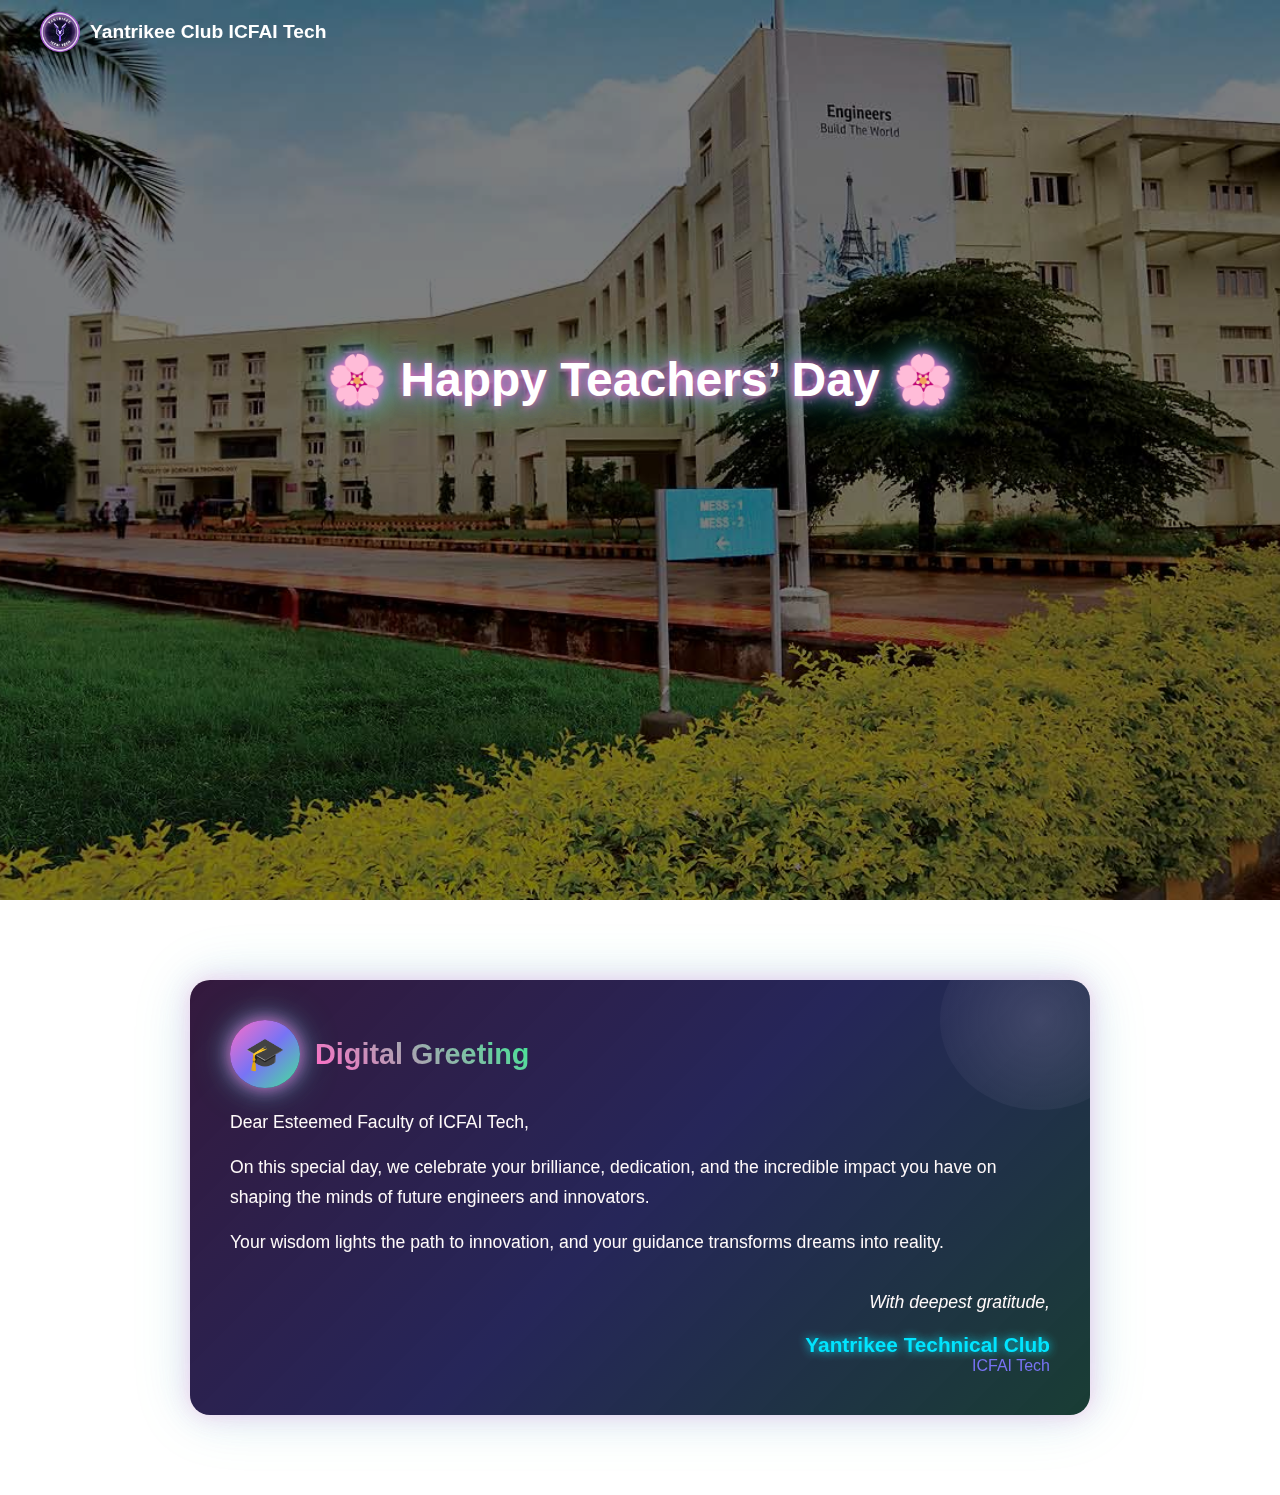
<file: index.html>
<!DOCTYPE html>
<html lang="en">
<head>
  <meta charset="UTF-8" />
  <meta name="viewport" content="width=device-width, initial-scale=1.0" />
  <title>Happy Teachers' Day</title>
  <link rel="stylesheet" href="style.css" />
</head>
<body>
  <!-- Navigation Bar -->
  <header class="navbar">
    <div class="logo">
      <img src="images/logo.png" alt="Yantrikee Logo" />
      <span>Yantrikee Club ICFAI Tech</span>
    </div>
    <!-- <nav>
      <ul>
        <li><a href="index.html" class="active">Home</a></li>
        <li><a href="form.html">Get Started</a></li>
        <li><a href="#about">About</a></li>
      </ul>
    </nav> -->
  </header>

  <!-- Hero Section -->
  <section class="hero">
    <div class="hero-content">
      <h1 class="glow-text">🌸 Happy Teachers’ Day 🌸</h1>
      <p class="fade-in delay-1">
        "Teachers light the path of knowledge and guide us towards greatness."
      </p>
      <button class="cta-button fade-in delay-2" onclick="window.location.href='quiz.html'">
        Get Started 🚀
      </button>
    </div>
  </section>

  <!-- About Section -->
    <!-- Greeting Section -->
  <section class="greeting">
    <div class="greeting-card">
      <div class="greeting-header">
        <span class="greeting-icon">🎓</span>
        <h2>Digital Greeting</h2>
      </div>
      <p>
        Dear Esteemed Faculty of ICFAI Tech,
      </p>
      <p>
        On this special day, we celebrate your brilliance, dedication,  
        and the incredible impact you have on shaping the minds of  
        future engineers and innovators.
      </p>
      <p>
        Your wisdom lights the path to innovation, and your guidance  
        transforms dreams into reality.
      </p>
      <div class="greeting-footer">
        <p><em>With deepest gratitude,</em></p>
        <h3>Yantrikee Technical Club</h3>
        <span>ICFAI Tech</span>
      </div>
    </div>
  </section>


  <!-- Floating Decorations -->
  <div class="decorations">
    <span></span><span></span><span></span><span></span><span></span>
  </div>

  <script src="script.js"></script>
</body>
</html>
</file>
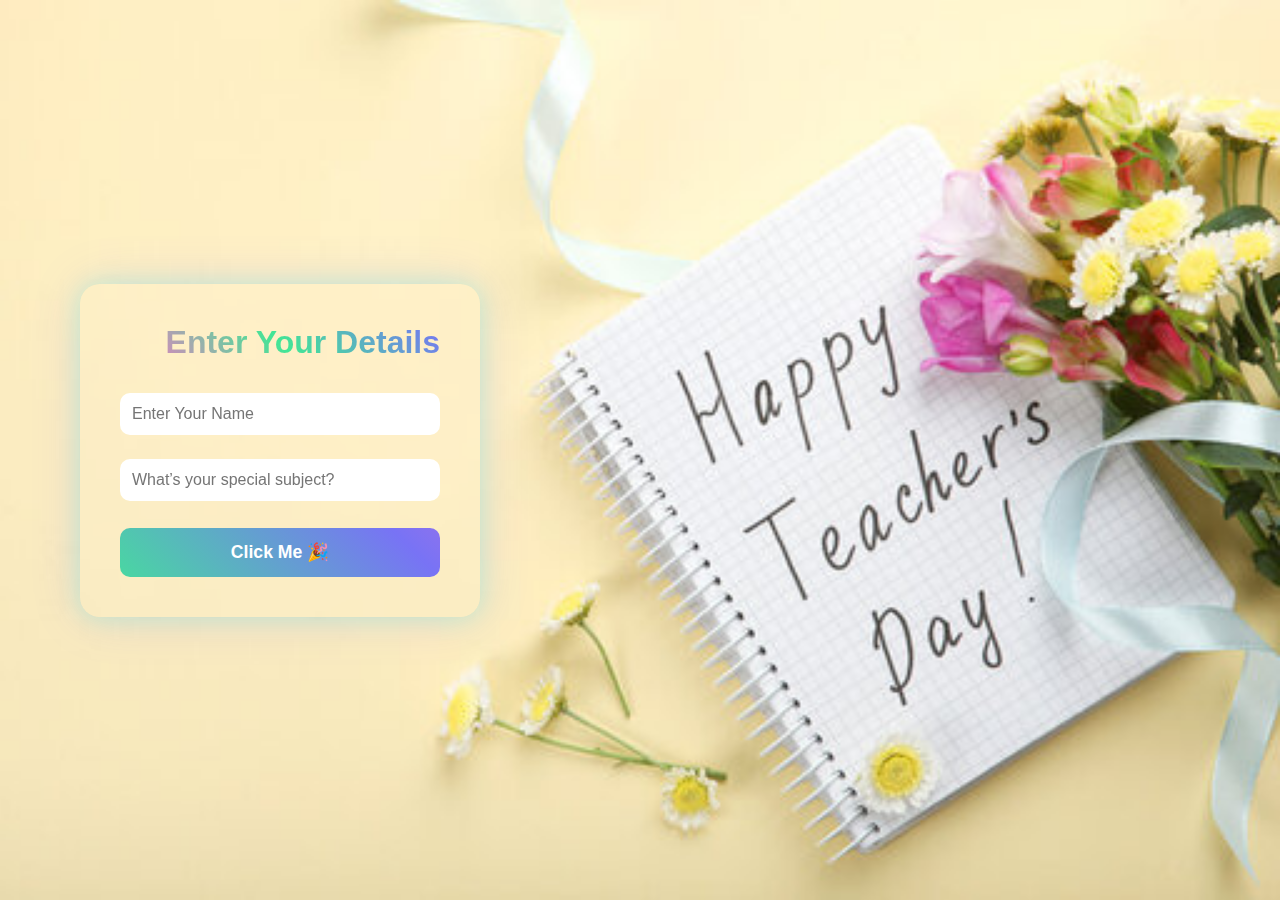
<file: form.html>
<!DOCTYPE html>
<html lang="en">
<head>
  <meta charset="UTF-8" />
  <meta name="viewport" content="width=device-width, initial-scale=1.0"/>
  <title>Teacher Form</title>
  <!-- <link rel="stylesheet" href="style.css"> -->
   <style>
    /* Reset & Base */
* {
  margin: 0;
  padding: 0;
  box-sizing: border-box;
}
.form-page{
    background-image: url(./images/form.jpg);
    background-size: cover;
}
body {
  font-family: "Poppins", sans-serif;
  background-color: black;
  background-size: 400% 400%;
  animation: gradientFlow 12s ease infinite;
  color: #fff;
  height: 100vh;
  display: flex;
  justify-content: flex-start; /* 👈 align to the left */
  align-items: center;         /* 👈 center vertically */
  padding-left: 80px;          /* 👈 optional spacing from edge */
}


/* Animated Background */
@keyframes gradientFlow {
  0% { background-position: 0% 50%; }
  50% { background-position: 100% 50%; }
  100% { background-position: 0% 50%; }
}

/* Form Container */
.form-container {
  background: rgba(255, 255, 255, 0.05);
  padding: 40px;
  border-radius: 20px;
  width: 400px;
  text-align: right;
  backdrop-filter: blur(12px);
  box-shadow: 0 0 25px rgba(0, 255, 255, 0.2),
              0 0 50px rgba(120, 115, 245, 0.2);
  animation: fadeInUp 1s ease;
}

/* Card Fade-in Animation */
@keyframes fadeInUp {
  from { opacity: 0; transform: translateY(30px); }
  to { opacity: 1; transform: translateY(0); }
}

/* Title */
.form-container h1 {
  font-size: 2rem;
  margin-bottom: 20px;
  background: linear-gradient(45deg, #ff6ec7, #42e695, #7873f5);
  -webkit-background-clip: text;
  -webkit-text-fill-color: transparent;
  animation: glow 2s infinite alternate;
}

/* Glow Animation */
@keyframes glow {
  from { text-shadow: 0 0 10px #42e695; }
  to { text-shadow: 0 0 25px #ff6ec7, 0 0 35px #42e695; }
}

/* Input Fields */
input {
  width: 100%;
  padding: 12px;
  margin: 12px 0;
  border: none;
  border-radius: 10px;
  outline: none;
  font-size: 1rem;
  transition: 0.3s;
}

input:focus {
  box-shadow: 0 0 15px #42e695, 0 0 25px #7873f5;
  transform: scale(1.05);
}

/* Button */
button {
  width: 100%;
  padding: 14px;
  margin-top: 15px;
  border: none;
  border-radius: 10px;
  font-size: 1.1rem;
  cursor: pointer;
  background: linear-gradient(45deg, #42e695, #7873f5, #ff6ec7);
  background-size: 200% 200%;
  color: white;
  font-weight: bold;
  transition: transform 0.3s;
  animation: gradientShift 5s ease infinite;
}

button:hover {
  transform: translateY(-3px) scale(1.05);
  box-shadow: 0 0 20px rgba(66, 230, 149, 0.6),
              0 0 30px rgba(120, 115, 245, 0.6);
}

/* Gradient Button Animation */
@keyframes gradientShift {
  0% { background-position: 0% 50%; }
  50% { background-position: 100% 50%; }
  100% { background-position: 0% 50%; }
}

   </style>
</head>
<body class="form-page d-flex flex-start">
  <div class="form-container">
    <h1>Enter Your Details</h1>
    <input type="text" id="teacherName" placeholder="Enter Your Name" required />
    <input type="text" id="subject" placeholder="What’s your special subject?" required />
    <button onclick="submitForm()">Click Me 🎉</button>
  </div>

  <script src="script.js"></script>
</body>
</html>
</file>
<file: style.css>
/* Reset */
* {
  margin: 0;
  padding: 0;
  box-sizing: border-box;
  font-family: "Poppins", sans-serif;
}

body {
 
  color: #fff;
  min-height: 100vh;
  overflow-x: hidden;

}

/* Navbar */
.navbar {
  position: fixed;
  top: 0;
  width: 100%;
  padding: 12px 40px;
  display: flex;
  justify-content: space-between;
  align-items: center;
  /* backdrop-filter: blur(15px); */
  /* background: rgba(255, 255, 255, 0.05);
  border-bottom: 1px solid rgba(255, 255, 255, 0.1); */
  z-index: 1000;
}

.logo {
  display: flex;
  align-items: center;
  gap: 10px;
  font-weight: bold;
  font-size: 1.2rem;
  color: #fff;
}

.logo img {
  height: 40px;
  width: 40px;
}

.navbar ul {
  list-style: none;
  display: flex;
  gap: 25px;
}

.navbar ul li a {
  text-decoration: none;
  color: #fff;
  font-weight: 500;
  /* transition: color 0.3s ease, text-shadow 0.3s ease; */
}

/* .navbar ul li a:hover,
.navbar ul li a.active {
  color: #ff6ec7;
  text-shadow: 0 0 10px #ff6ec7, 0 0 20px #ff6ec7;
} */

/* Hero Section */
.hero {
  height: 100vh;
  display: flex;
  justify-content: center;
  align-items: center;
  text-align: center;
  padding: 0 20px;
  color: #fff;
  background: url("images/home.jpeg") no-repeat center center;
  background-size: cover;
  position: relative;
}

.hero::before {
  content: "";
  position: absolute;
  top: 0; left: 0;
  width: 100%; height: 100%;
  background: rgba(0, 0, 0, 0.5); /* black transparent overlay */
  z-index: 0;
}

.hero-content {
  position: relative;
  z-index: 1; /* keeps text above overlay */
}

.hero-content h1 {
  font-size: 3rem;
  margin-bottom: 15px;
}

.hero-content p {
  font-size: 1.2rem;
  max-width: 600px;
  margin: 0 auto 25px;
  color: #ccc;
}

.cta-button {
  padding: 12px 24px;
  border: none;
  border-radius: 25px;
  background: linear-gradient(45deg, #ff6ec7, #7873f5);
  color: white;
  font-size: 1rem;
  font-weight: 600;
  cursor: pointer;
  transition: transform 0.3s ease, box-shadow 0.3s ease;
}

.cta-button:hover {
  transform: scale(1.1);
  box-shadow: 0 0 20px #ff6ec7, 0 0 30px #7873f5;
}

/* About Section */
.about {
  padding: 80px 20px;
  text-align: center;
  background: rgba(255, 255, 255, 0.05);
  margin: 50px auto;
  max-width: 800px;
  border-radius: 20px;
  backdrop-filter: blur(10px);
  box-shadow: 0 0 20px rgba(255, 255, 255, 0.1);
}

.about h2 {
  margin-bottom: 20px;
  font-size: 2rem;
  color: #ff6ec7;
}

.about p {
  font-size: 1rem;
  line-height: 1.6;
  color: #ddd;
}

/* Glowing Text */
.glow-text {
  color: #fff;
  text-shadow: 0 0 10px #ff6ec7, 0 0 20px #7873f5, 0 0 40px #42e695;
  animation: glowPulse 3s infinite alternate;
}

@keyframes glowPulse {
  from { text-shadow: 0 0 10px #ff6ec7, 0 0 20px #7873f5; }
  to { text-shadow: 0 0 20px #42e695, 0 0 40px #ff6ec7; }
}

/* Fade In Animation */
.fade-in {
  opacity: 0;
  transform: translateY(20px);
  animation: fadeInUp 1s forwards;
}

.fade-in.delay-1 { animation-delay: 0.5s; }
.fade-in.delay-2 { animation-delay: 1s; }
.fade-in.delay-3 { animation-delay: 1.5s; }

@keyframes fadeInUp {
  to {
    opacity: 1;
    transform: translateY(0);
  }
}

/* Floating Decorations */
.decorations span {
  position: absolute;
  display: block;
  width: 20px;
  height: 20px;
  background: rgba(255, 255, 255, 0.15);
  border-radius: 50%;
  bottom: -50px;
  animation: floatUp 10s linear infinite;
}

.decorations span:nth-child(1) { left: 20%; width: 15px; height: 15px; animation-duration: 12s; }
.decorations span:nth-child(2) { left: 40%; width: 25px; height: 25px; animation-duration: 10s; }
.decorations span:nth-child(3) { left: 60%; width: 12px; height: 12px; animation-duration: 14s; }
.decorations span:nth-child(4) { left: 80%; width: 18px; height: 18px; animation-duration: 11s; }
.decorations span:nth-child(5) { left: 50%; width: 22px; height: 22px; animation-duration: 13s; }

@keyframes floatUp {
  0% { transform: translateY(0); opacity: 0; }
  50% { opacity: 1; }
  100% { transform: translateY(-120vh); opacity: 0; }
}

/* Greeting Section */
.greeting {
  display: flex;
  justify-content: center;
  padding: 80px 20px;
  background: transparent;
}

.greeting-card {
  background: linear-gradient(135deg, rgba(30, 0, 40, 0.9), rgba(0, 0, 60, 0.85), rgba(0, 40, 30, 0.9));
  padding: 40px;
  border-radius: 20px;
  max-width: 900px;
  width: 100%;
  text-align: left;
  color: #fff;
  box-shadow: 0 0 20px rgba(255, 110, 199, 0.25),
              0 0 40px rgba(120, 115, 245, 0.2),
              0 0 60px rgba(66, 230, 149, 0.15);
  backdrop-filter: blur(15px);
  position: relative;
  overflow: hidden;
}

/* Floating glow */
.greeting-card::before {
  content: "";
  position: absolute;
  top: -50px;
  right: -50px;
  width: 200px;
  height: 180px;
  background: radial-gradient(circle, rgba(109, 108, 144, 0.4), transparent);
  border-radius: 50%;
  animation: floatGlow 6s infinite alternate;
}

@keyframes floatGlow {
  from { transform: translate(0,0); }
  to { transform: translate(-20px, 20px); }
}

.greeting-header {
  display: flex;
  align-items: center;
  gap: 15px;
  margin-bottom: 20px;
}

.greeting-icon {
  font-size: 2rem;
  background: linear-gradient(45deg, #ff6ec7, #7873f5);
  padding: 12px;
  border-radius: 50%;
  box-shadow: 0 0 20px rgba(255,110,199,0.5);
}

.greeting-header h2 {
  font-size: 1.8rem;
  font-weight: bold;
  background: linear-gradient(45deg, #ff6ec7, #42e695);
  -webkit-background-clip: text;
  -webkit-text-fill-color: transparent;
}

.greeting-card p {
  font-size: 1.1rem;
  line-height: 1.7;
  margin: 15px 0;
  color: #fffafa;
}

.greeting-footer {
  margin-top: 30px;
  text-align: right;
}

.greeting-footer h3 {
  font-size: 1.3rem;
  color: #00e5ff;
  text-shadow: 0 0 10px #00e5ff;
}

.greeting-footer span {
  font-size: 1rem;
  color: #7873f5;
}
.greeting-icon {
  font-size: 2rem;
  padding: 15px;
  border-radius: 50%;
  color: #fff;
  background: linear-gradient(135deg, #ff6ec7, #7873f5, #42e695);
  box-shadow: 0 0 15px rgba(255,110,199,0.7),
              0 0 25px rgba(120,115,245,0.6),
              0 0 35px rgba(66,230,149,0.5);
  display: flex;
  align-items: center;
  justify-content: center;
  animation: gradientShift 5s ease infinite;
}
@keyframes gradientShift {
  0% { background: linear-gradient(135deg, #ff6ec7, #7873f5, #42e695); }
  50% { background: linear-gradient(135deg, #42e695, #ff6ec7, #7873f5); }
  100% { background: linear-gradient(135deg, #7873f5, #42e695, #ff6ec7); }
}


/* Form Page */
.form-container {
  text-align: center;
  background: rgba(0,0,0,0.4);
  padding: 30px;
  border-radius: 12px;
}
.form-container h1 {
  margin-bottom: 20px;
}
input {
  display: block;
  margin: 10px auto;
  padding: 10px;
  width: 250px;
  border-radius: 8px;
  border: none;
  text-align: center;
  font-size: 1rem;
}
button {
  padding: 10px 20px;
  margin-top: 15px;
  border: none;
  border-radius: 8px;
  font-size: 1rem;
  cursor: pointer;
  background: #ef476f;
  color: white;
  transition: 0.3s;
}
button:hover {
  background: #d93b61;
  transform: scale(1.05);
}

/* Card Page */
.card-container {
  perspective: 1000px;
  display: flex;
  justify-content: center;
  align-items: center;
  margin-top: 10px;
  background-image: url(./images/wish.jpg);
  height: 90vh;
  
  background-size: cover;
  background-repeat: no-repeat;
}

.card {
  width: 90%;
  max-width: 800px;   /* wider card for long text */
  min-height: 230px;  /* minimum height */
  position: relative;
  transform-style: preserve-3d;
  transition: transform 1s;
  cursor: pointer;
}

.card.flip {
  transform: rotateY(180deg);
}

.card-front,
.card-back {
  position: absolute;
  width: 90%;
  min-height: 90%;   /* grows with content */
  backface-visibility: hidden;
  border-radius: 18px;
  padding: 20px 20px;
  box-shadow: 0 8px 25px rgba(0, 0, 0, 0.25);
  overflow: hidden;
  box-sizing: border-box;
}

/* Front of the card */
.card-front {
  background: linear-gradient(135deg, #ff9a9e, #fad0c4);
  color: #333;
  font-size: 1.3rem;
  font-weight: bold;
  text-align: center;
  display: flex;
  justify-content: center;
  align-items: center;
}

/* Back of the card */
.card-back {
  background: linear-gradient(135deg, #6a11cb, #2575fc);
  transform: rotateY(180deg);
  color: #fff;
  text-align: left;
  font-size: 1rem;
  line-height: 1.6;
  font-family: "Georgia", serif;
  position: relative;
}

/* Glowing border effect */
.card-back::before {
  content: "";
  position: absolute;
  top: -2px; left: -2px; right: -2px; bottom: -2px;
  border-radius: 20px;
  background: linear-gradient(45deg, #ff6ec4, #7873f5, #42e695, #f4e2d8);
  background-size: 300% 300%;
  z-index: -1;
  filter: blur(12px);
  animation: borderGlow 6s ease infinite;
}

/* Border animation */
@keyframes borderGlow {
  0% { background-position: 0% 50%; }
  50% { background-position: 100% 50%; }
  100% { background-position: 0% 50%; }
}


/* Animations */
@keyframes fadeInDown {
  from { opacity: 0; transform: translateY(-30px); }
  to { opacity: 1; transform: translateY(0); }
}

/* Confetti */
#confetti {
  position: absolute;
  top: 0; left: 0;
  width: 100%; height: 100%;
  pointer-events: none;
}
</file>
